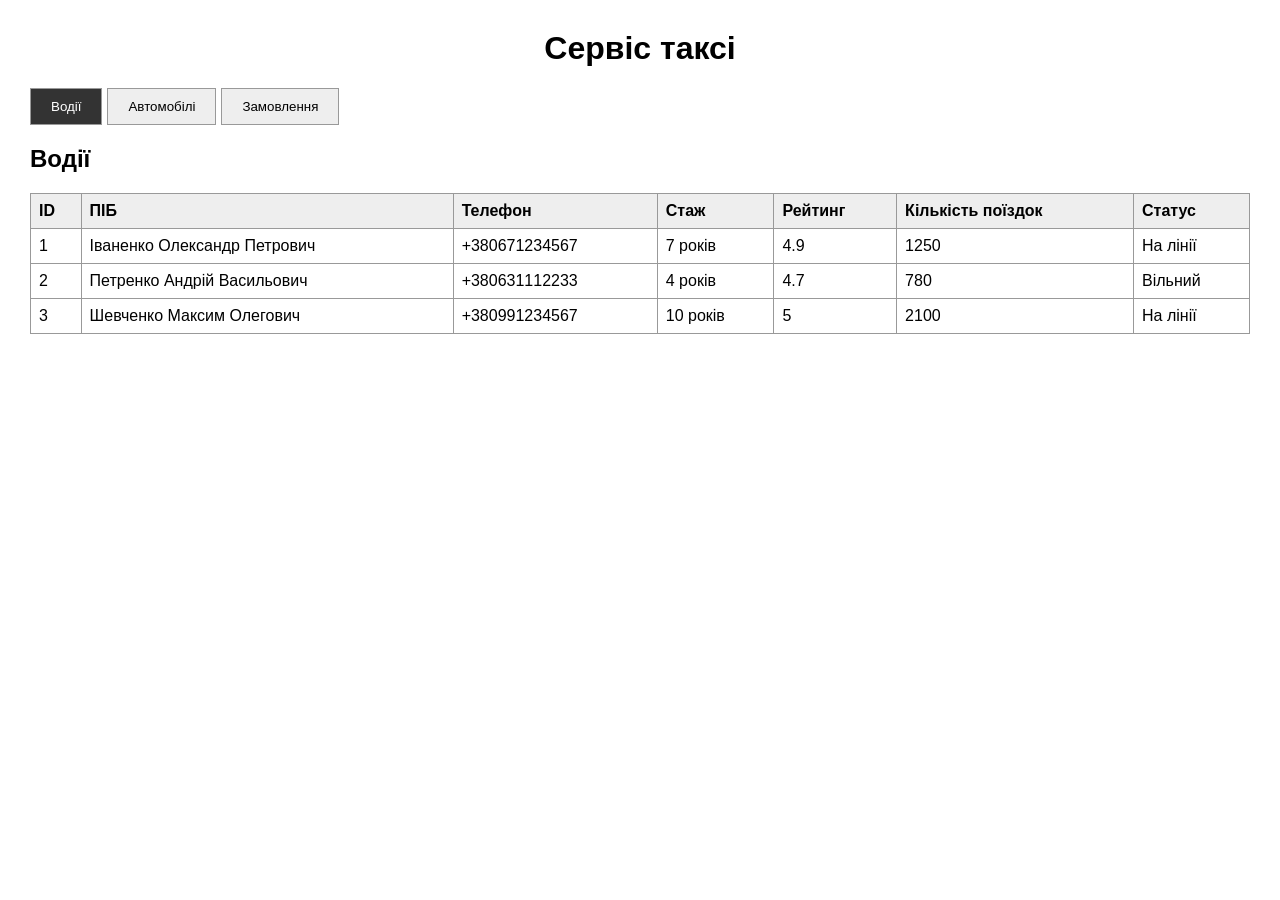
<file: taxi-service-lab1/index.html>
<!DOCTYPE html>
<html lang="uk">
<head>
    <meta charset="UTF-8">
    <meta name="viewport" content="width=device-width, initial-scale=1.0">
    <title>Сервіс таксі</title>
    <link rel="stylesheet" href="style.css">
</head>
<body>

    <h1>Сервіс таксі</h1>

    <div class="tabs">
        <button class="tab-button active" data-tab="drivers">
            Водії
        </button>

        <button class="tab-button" data-tab="cars">
            Автомобілі
        </button>

        <button class="tab-button" data-tab="orders">
            Замовлення
        </button>
    </div>

    <div id="drivers" class="tab-content active">
        <h2>Водії</h2>

        <table>
            <thead>
                <tr>
                    <th>ID</th>
                    <th>ПІБ</th>
                    <th>Телефон</th>
                    <th>Стаж</th>
                    <th>Рейтинг</th>
                    <th>Кількість поїздок</th>
                    <th>Статус</th>
                </tr>
            </thead>

            <tbody id="drivers-table"></tbody>
        </table>
    </div>

    <div id="cars" class="tab-content">
        <h2>Автомобілі</h2>

        <table>
            <thead>
                <tr>
                    <th>ID</th>
                    <th>Марка</th>
                    <th>Модель</th>
                    <th>Рік випуску</th>
                    <th>Колір</th>
                    <th>Держ. номер</th>
                    <th>Тип кузова</th>
                    <th>ID водія</th>
                </tr>
            </thead>

            <tbody id="cars-table"></tbody>
        </table>
    </div>

    <div id="orders" class="tab-content">
        <h2>Замовлення</h2>

        <table>
            <thead>
                <tr>
                    <th>ID</th>
                    <th>ID водія</th>
                    <th>Клієнт</th>
                    <th>Телефон</th>
                    <th>Адреса подачі</th>
                    <th>Адреса призначення</th>
                    <th>Вартість</th>
                    <th>Дата</th>
                    <th>Статус</th>
                </tr>
            </thead>

            <tbody id="orders-table"></tbody>
        </table>
    </div>

    <script src="script.js"></script>
</body>
</html>
</file>
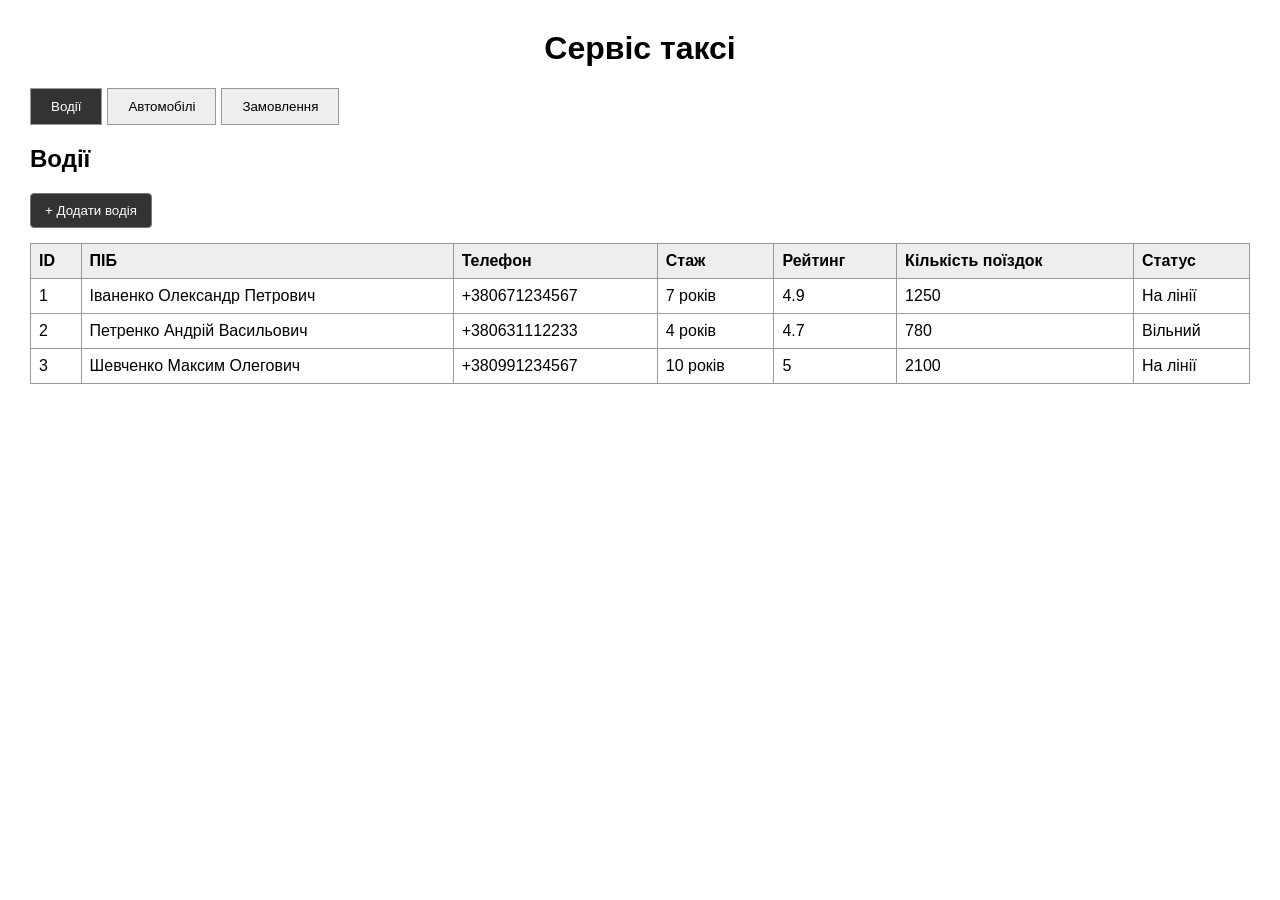
<file: taxi-service-lab2/index.html>
<!DOCTYPE html>
<html lang="uk">
<head>
    <meta charset="UTF-8">
    <meta name="viewport" content="width=device-width, initial-scale=1.0">
    <title>Сервіс таксі</title>
    <link rel="stylesheet" href="style.css">
</head>
<body>

    <h1>Сервіс таксі</h1>

    <div class="tabs">
        <button class="tab-button active" data-tab="drivers">
            Водії
        </button>

        <button class="tab-button" data-tab="cars">
            Автомобілі
        </button>

        <button class="tab-button" data-tab="orders">
            Замовлення
        </button>
    </div>

    <div id="drivers" class="tab-content active">
        <h2>Водії</h2>
		<button class="add-button" data-entity="drivers">
			+ Додати водія
		</button>
        <table>
            <thead>
                <tr>
                    <th>ID</th>
                    <th>ПІБ</th>
                    <th>Телефон</th>
                    <th>Стаж</th>
                    <th>Рейтинг</th>
                    <th>Кількість поїздок</th>
                    <th>Статус</th>
                </tr>
            </thead>

            <tbody id="drivers-table"></tbody>
        </table>
    </div>

    <div id="cars" class="tab-content">
        <h2>Автомобілі</h2>
		<button class="add-button" data-entity="cars">
			+ Додати автомобіль
		</button>
        <table>
            <thead>
                <tr>
                    <th>ID</th>
                    <th>Марка</th>
                    <th>Модель</th>
                    <th>Рік випуску</th>
                    <th>Колір</th>
                    <th>Держ. номер</th>
                    <th>Тип кузова</th>
                    <th>ID водія</th>
                </tr>
            </thead>

            <tbody id="cars-table"></tbody>
        </table>
    </div>

    <div id="orders" class="tab-content">
        <h2>Замовлення</h2>
		<button class="add-button" data-entity="orders">
			+ Додати замовлення
		</button>
        <table>
            <thead>
                <tr>
                    <th>ID</th>
                    <th>ID водія</th>
                    <th>Клієнт</th>
                    <th>Телефон</th>
                    <th>Адреса подачі</th>
                    <th>Адреса призначення</th>
                    <th>Вартість</th>
                    <th>Дата</th>
                    <th>Статус</th>
                </tr>
            </thead>

            <tbody id="orders-table"></tbody>
        </table>
    </div>
	<!-- Модальне вікно -->
	<div id="modal" class="modal" hidden>
		<div class="modal-content">
			<h2 id="modal-title">Додавання запису</h2>

			<form id="modal-form">
				<div id="modal-fields"></div>

				<div class="modal-actions">
					<button type="submit">Зберегти</button>
					<button type="button" id="cancel-button">
						Скасувати
					</button>
				</div>
			</form>
		</div>
	</div>
    <script src="script.js"></script>
</body>
</html>
</file>
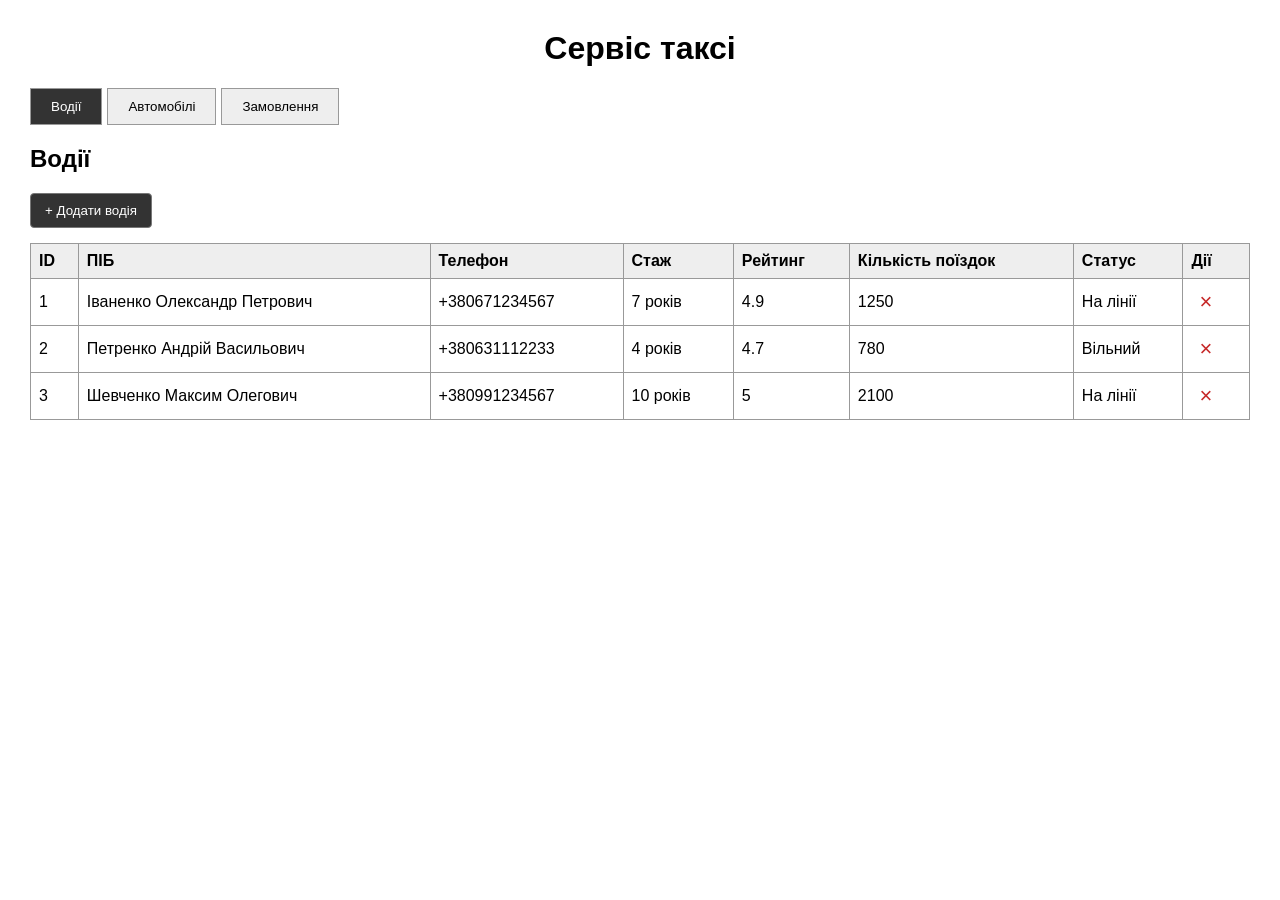
<file: taxi-service-lab3/index.html>
<!DOCTYPE html>
<html lang="uk">
<head>
    <meta charset="UTF-8">
    <meta name="viewport" content="width=device-width, initial-scale=1.0">
    <title>Сервіс таксі</title>
    <link rel="stylesheet" href="style.css">
</head>
<body>

    <h1>Сервіс таксі</h1>

    <div class="tabs">
        <button class="tab-button active" data-tab="drivers">
            Водії
        </button>

        <button class="tab-button" data-tab="cars">
            Автомобілі
        </button>

        <button class="tab-button" data-tab="orders">
            Замовлення
        </button>
    </div>

    <div id="drivers" class="tab-content active">
        <h2>Водії</h2>
		<button class="add-button" data-entity="drivers">
			+ Додати водія
		</button>
        <table>
            <thead>
                <tr>
                    <th>ID</th>
                    <th>ПІБ</th>
                    <th>Телефон</th>
                    <th>Стаж</th>
                    <th>Рейтинг</th>
                    <th>Кількість поїздок</th>
                    <th>Статус</th>
					<th>Дії</th>
                </tr>
            </thead>

            <tbody id="drivers-table"></tbody>
        </table>
    </div>

    <div id="cars" class="tab-content">
        <h2>Автомобілі</h2>
		<button class="add-button" data-entity="cars">
			+ Додати автомобіль
		</button>
        <table>
            <thead>
                <tr>
                    <th>ID</th>
                    <th>Марка</th>
                    <th>Модель</th>
                    <th>Рік випуску</th>
                    <th>Колір</th>
                    <th>Держ. номер</th>
                    <th>Тип кузова</th>
                    <th>ID водія</th>
					<th>Дії</th>
                </tr>
            </thead>

            <tbody id="cars-table"></tbody>
        </table>
    </div>

    <div id="orders" class="tab-content">
        <h2>Замовлення</h2>
		<button class="add-button" data-entity="orders">
			+ Додати замовлення
		</button>
        <table>
            <thead>
                <tr>
                    <th>ID</th>
                    <th>ID водія</th>
                    <th>Клієнт</th>
                    <th>Телефон</th>
                    <th>Адреса подачі</th>
                    <th>Адреса призначення</th>
                    <th>Вартість</th>
                    <th>Дата</th>
                    <th>Статус</th>
					<th>Дії</th>
                </tr>
            </thead>

            <tbody id="orders-table"></tbody>
        </table>
    </div>
	<!-- Модальне вікно -->
	<div id="modal" class="modal" hidden>
		<div class="modal-content">
			<h2 id="modal-title">Додавання запису</h2>

			<form id="modal-form">
				<div id="modal-fields"></div>

				<div class="modal-actions">
					<button type="submit">Зберегти</button>
					<button type="button" id="cancel-button">
						Скасувати
					</button>
				</div>
			</form>
		</div>
	</div>
    <script src="script.js"></script>
</body>
</html>
</file>
<file: taxi-service-lab1/style.css>
body {
    font-family: Arial, sans-serif;
    margin: 30px;
}

h1 {
    text-align: center;
}

.tabs {
    display: flex;
    gap: 5px;
    margin-bottom: 20px;
}

.tab-button {
    padding: 10px 20px;
    border: 1px solid #999;
    background: #eee;
    cursor: pointer;
}

.tab-button.active {
    background: #333;
    color: white;
}

.tab-content {
    display: none;
}

.tab-content.active {
    display: block;
}

table {
    width: 100%;
    border-collapse: collapse;
}

th,
td {
    border: 1px solid #999;
    padding: 8px;
    text-align: left;
}

th {
    background: #eee;
}
</file>
<file: taxi-service-lab2/style.css>
body {
    font-family: Arial, sans-serif;
    margin: 30px;
}

h1 {
    text-align: center;
}

.tabs {
    display: flex;
    gap: 5px;
    margin-bottom: 20px;
}

.tab-button {
    padding: 10px 20px;
    border: 1px solid #999;
    background: #eee;
    cursor: pointer;
}

.tab-button.active {
    background: #333;
    color: white;
}

.tab-content {
    display: none;
}

.tab-content.active {
    display: block;
}

table {
    width: 100%;
    border-collapse: collapse;
}

th,
td {
    border: 1px solid #999;
    padding: 8px;
    text-align: left;
}

th {
    background: #eee;
}

/* Кнопки додавання записів */
.add-button {
    margin-bottom: 15px;
    padding: 9px 14px;
    border: 1px solid #777;
    background: #333;
    color: white;
    cursor: pointer;
    border-radius: 4px;
}

.add-button:hover {
    background: #555;
}

/* Затемнення фону модального вікна */
.modal {
    position: fixed;
    inset: 0;
    z-index: 1000;
    display: flex;
    align-items: center;
    justify-content: center;
    padding: 20px;
    background: rgba(0, 0, 0, 0.45);
}

/* Приховуємо вікно, коли воно не використовується */
.modal[hidden] {
    display: none;
}

/* Вміст модального вікна */
.modal-content {
    width: 100%;
    max-width: 500px;
    max-height: 90vh;
    overflow-y: auto;
    box-sizing: border-box;
    padding: 24px;
    background: white;
    border-radius: 8px;
}

.modal-content h2 {
    margin-top: 0;
}

/* Поля форми */
#modal-form {
    display: flex;
    flex-direction: column;
    gap: 12px;
}

#modal-fields {
    display: flex;
    flex-direction: column;
    gap: 10px;
}

#modal-fields label {
    display: flex;
    flex-direction: column;
    gap: 5px;
}

#modal-fields input,
#modal-fields select {
    padding: 8px;
    box-sizing: border-box;
    font: inherit;
}

/* Кнопки форми */
.modal-actions {
    display: flex;
    justify-content: flex-end;
    gap: 10px;
    margin-top: 10px;
}

.modal-actions button {
    padding: 9px 14px;
    cursor: pointer;
}
</file>
<file: taxi-service-lab3/style.css>
body {
    font-family: Arial, sans-serif;
    margin: 30px;
}

h1 {
    text-align: center;
}

.tabs {
    display: flex;
    gap: 5px;
    margin-bottom: 20px;
}

.tab-button {
    padding: 10px 20px;
    border: 1px solid #999;
    background: #eee;
    cursor: pointer;
}

.tab-button.active {
    background: #333;
    color: white;
}

.tab-content {
    display: none;
}

.tab-content.active {
    display: block;
}

table {
    width: 100%;
    border-collapse: collapse;
}

th,
td {
    border: 1px solid #999;
    padding: 8px;
    text-align: left;
}

th {
    background: #eee;
}

/* Кнопки додавання записів */
.add-button {
    margin-bottom: 15px;
    padding: 9px 14px;
    border: 1px solid #777;
    background: #333;
    color: white;
    cursor: pointer;
    border-radius: 4px;
}

.add-button:hover {
    background: #555;
}

/* Затемнення фону модального вікна */
.modal {
    position: fixed;
    inset: 0;
    z-index: 1000;
    display: flex;
    align-items: center;
    justify-content: center;
    padding: 20px;
    background: rgba(0, 0, 0, 0.45);
}

/* Приховуємо вікно, коли воно не використовується */
.modal[hidden] {
    display: none;
}

/* Вміст модального вікна */
.modal-content {
    width: 100%;
    max-width: 500px;
    max-height: 90vh;
    overflow-y: auto;
    box-sizing: border-box;
    padding: 24px;
    background: white;
    border-radius: 8px;
}

.modal-content h2 {
    margin-top: 0;
}

/* Поля форми */
#modal-form {
    display: flex;
    flex-direction: column;
    gap: 12px;
}

#modal-fields {
    display: flex;
    flex-direction: column;
    gap: 10px;
}

#modal-fields label {
    display: flex;
    flex-direction: column;
    gap: 5px;
}

#modal-fields input,
#modal-fields select {
    padding: 8px;
    box-sizing: border-box;
    font: inherit;
}

/* Кнопки форми */
.modal-actions {
    display: flex;
    justify-content: flex-end;
    gap: 10px;
    margin-top: 10px;
}

.modal-actions button {
    padding: 9px 14px;
    cursor: pointer;
}

.delete-button {
    border: none;
    background: transparent;
    color: #c62828;
    font-size: 22px;
    cursor: pointer;
    padding: 2px 8px;
}

.delete-button:hover {
    color: #ff0000;
}

td.editable {
    cursor: pointer;
}

td.editable:hover {
    background-color: #f3f3f3;
}

td.editable input {
    box-sizing: border-box;
    max-width: 100%;
    padding: 4px;
    font: inherit;
}
</file>
